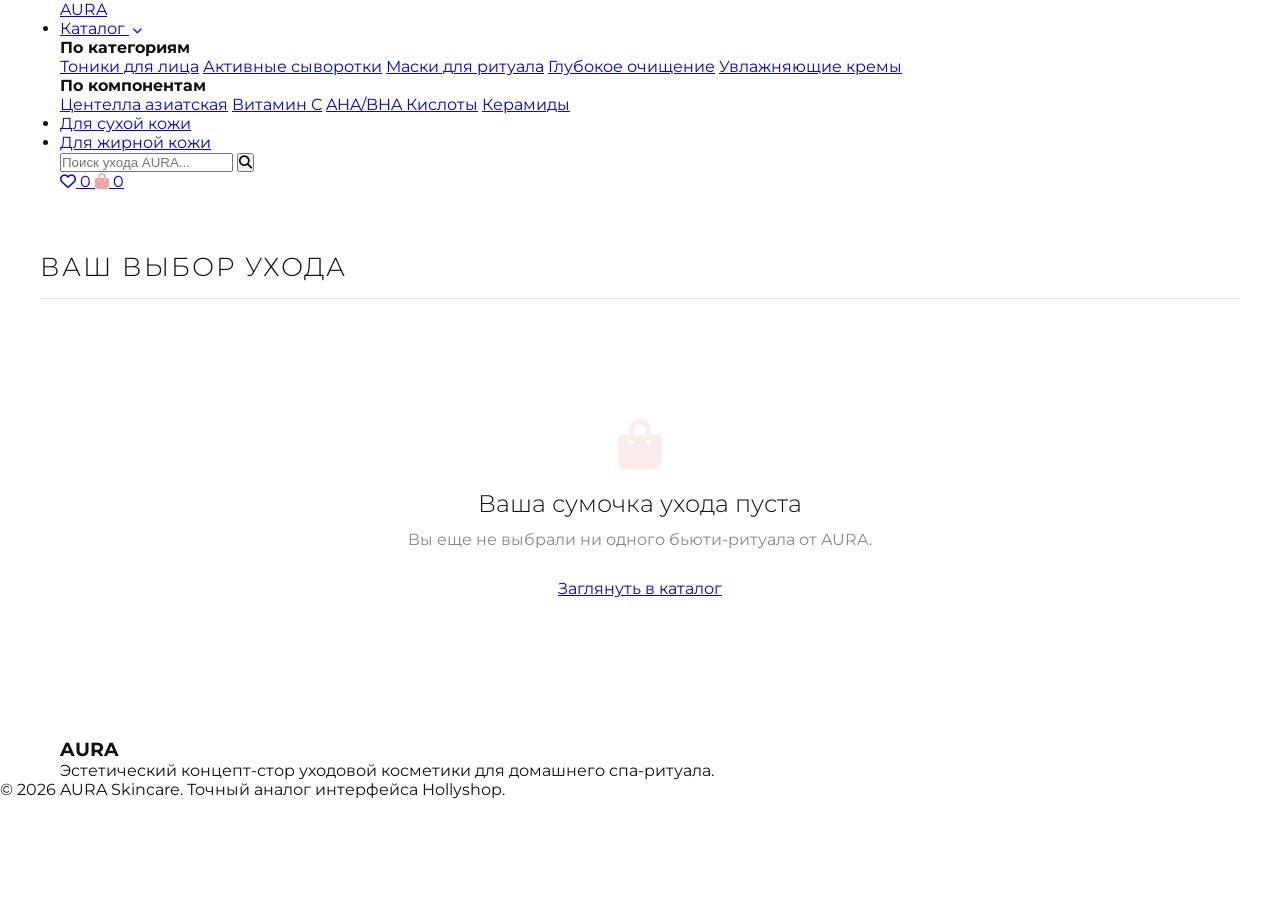
<file: cart.html>
<!DOCTYPE html>
<html lang="ru">
<head>
    <meta charset="UTF-8">
    <meta name="viewport" content="width=device-width, initial-scale=1.0">
    <title>Ваш ритуал ухода (Корзина) — AURA</title>
    <link rel="stylesheet" href="https://cdnjs.cloudflare.com/ajax/libs/font-awesome/6.4.0/css/all.min.css">
    <link rel="stylesheet" href="style.css">
    <style>
        .cart-page { padding: 60px 0; min-height: 60vh; }
        .cart-title { font-size: 26px; font-weight: 300; text-transform: uppercase; letter-spacing: 2px; margin-bottom: 40px; border-bottom: 1px solid #e0e0e0; padding-bottom: 15px; }
        .cart-layout { display: flex; gap: 40px; align-items: flex-start; }
        .cart-items-block { flex: 2; }
        .cart-sidebar { flex: 1; background: #ffffff; border-radius: 8px; padding: 30px; box-shadow: 0 4px 15px rgba(0,0,0,0.01); border: 1px solid #f8f6f5; position: sticky; top: 120px; }
        
        /* Элемент корзины */
        .cart-item { display: flex; align-items: center; background: #ffffff; padding: 20px; border-radius: 8px; margin-bottom: 15px; box-shadow: 0 4px 15px rgba(0,0,0,0.01); border: 1px solid #fcfcfc; }
        .cart-item__img { width: 90px; height: 90px; object-fit: cover; border-radius: 4px; margin-right: 25px; background: #fafafa; }
        .cart-item__info { flex-grow: 1; }
        .cart-item__meta { font-size: 11px; color: #999999; text-transform: uppercase; letter-spacing: 0.5px; }
        .cart-item__name { font-size: 16px; font-weight: 500; color: #222222; margin: 4px 0; }
        
        /* Управление количеством */
        .quantity-control { display: flex; align-items: center; border: 1px solid #e5e5e5; border-radius: 4px; overflow: hidden; width: fit-content; margin-right: 35px; }
        .quantity-btn { background: none; border: none; width: 32px; height: 32px; cursor: pointer; font-size: 14px; color: #555555; transition: background 0.2s; }
        .quantity-btn:hover { background: #fff0f0; color: #f3a3a3; }
        .quantity-num { width: 35px; text-align: center; font-size: 14px; font-weight: 600; }
        
        .cart-item__price { font-size: 18px; font-weight: 700; color: #1a1a1a; min-width: 90px; text-align: right; margin-right: 25px; }
        .cart-item__delete { background: none; border: none; color: #cccccc; cursor: pointer; font-size: 18px; transition: color 0.2s; }
        .cart-item__delete:hover { color: #f3a3a3; }
        
        .empty-cart { text-align: center; padding: 80px 20px; }
    </style>
</head>
<body>

    <header class="header">
        <div class="container header__container">
            <a href="index.html" class="logo">AURA</a>
            <nav class="navigation">
                <ul class="nav-list">
                    <li class="nav-item">
                        <a href="catalog.html" class="nav-link">Каталог <i class="fas fa-chevron-down" style="font-size: 10px; margin-left: 3px;"></i></a>
                        <div class="dropdown-menu">
                            <div class="dropdown-col">
                                <h4>По категориям</h4>
                                <a href="catalog.html?category=toner">Тоники для лица</a>
                                <a href="catalog.html?category=serum">Активные сыворотки</a>
                                <a href="catalog.html?category=mask">Маски для ритуала</a>
                                <a href="catalog.html?category=cleansing">Глубокое очищение</a>
                                <a href="catalog.html?category=cream">Увлажняющие кремы</a>
                            </div>
                            <div class="dropdown-col">
                                <h4>По компонентам</h4>
                                <a href="catalog.html?component=centella">Центелла азиатская</a>
                                <a href="catalog.html?component=vit-c">Витамин C</a>
                                <a href="catalog.html?component=acids">AHA/BHA Кислоты</a>
                                <a href="catalog.html?component=ceramides">Керамиды</a>
                            </div>
                        </div>
                    </li>
                    <li class="nav-item"><a href="catalog.html?skinType=dry" class="nav-link">Для сухой кожи</a></li>
                    <li class="nav-item"><a href="catalog.html?skinType=oily" class="nav-link">Для жирной кожи</a></li>
                </ul>
            </nav>
            <div class="header__actions">
                <div class="search-box">
                    <input type="text" placeholder="Поиск ухода AURA..." id="search-input">
                    <button type="button" id="search-btn"><i class="fas fa-search"></i></button>
                </div>
                <a href="wishlist.html" class="action-icon" title="Избранное">
                    <i class="far fa-heart"></i>
                    <span class="badge" id="wishlist-count">0</span>
                </a>
                <a href="cart.html" class="action-icon" title="Корзина">
                    <i class="fas fa-shopping-bag" style="color: #f3a3a3;"></i>
                    <span class="badge" id="cart-count">0</span>
                </a>
            </div>
        </div>
    </header>

    <main class="container cart-page">
        <h1 class="cart-title">Ваш выбор ухода</h1>
        
        <div class="cart-layout" id="cart-layout-zone">
            <div class="cart-items-block" id="cart-items-container"></div>

            <aside class="cart-sidebar" id="cart-summary-sidebar">
                <h3 style="font-size: 14px; text-transform: uppercase; letter-spacing: 1px; margin-bottom: 20px; font-weight: 700;">Итог заказа</h3>
                <div id="cart-summary-info">
                    </div>
                <a href="checkout.html" class="btn" style="display: block; width: 100%; margin-top: 25px;">Перейти к оформлению</a>
            </aside>
        </div>
    </main>

    <footer class="footer">
        <div class="container footer__container">
            <div class="footer__block">
                <h3 class="footer__logo">AURA</h3>
                <p>Эстетический концепт-стор уходовой косметики для домашнего спа-ритуала.</p>
            </div>
        </div>
        <div class="footer__bottom">
            <p>&copy; 2026 AURA Skincare. Точный аналог интерфейса Hollyshop.</p>
        </div>
    </footer>

    <div class="toast-container" id="toast-container"></div>

    <script src="products.js"></script>
    <script src="main.js"></script>
    <script src="cart.js"></script>
</body>
</html>
</file>
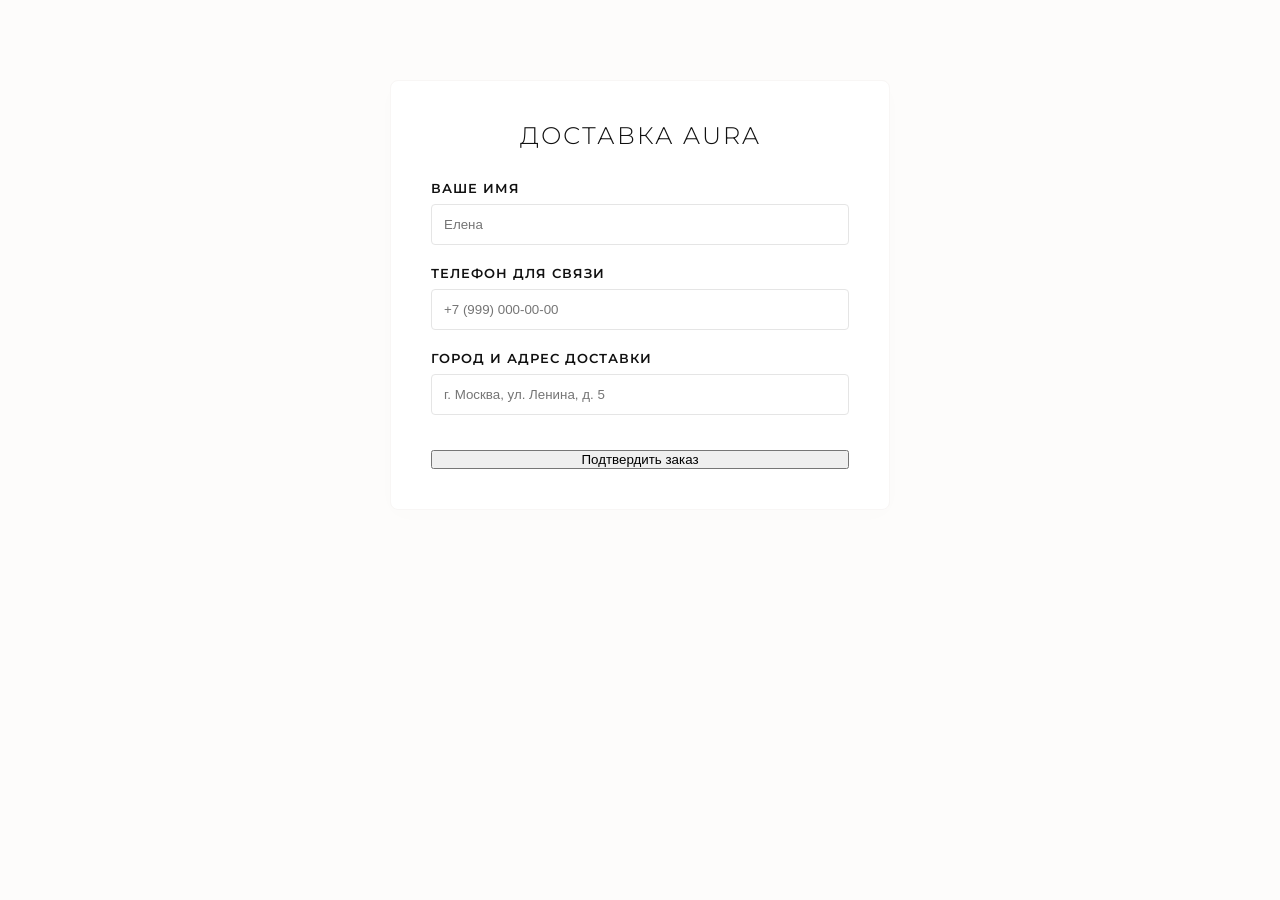
<file: checkout.html>
<!DOCTYPE html>
<html lang="ru">
<head>
    <meta charset="UTF-8">
    <meta name="viewport" content="width=device-width, initial-scale=1.0">
    <title>Оформление заказа — AURA</title>
    <link rel="stylesheet" href="style.css">
    <style>
        .checkout-box { max-width: 500px; margin: 80px auto; background: white; padding: 40px; border-radius: 8px; border: 1px solid #f8f6f5; box-shadow: 0 5px 25px rgba(0,0,0,0.01); }
        .form-group { margin-bottom: 20px; }
        .form-group label { display: block; font-size: 13px; text-transform: uppercase; letter-spacing: 1px; font-weight: 600; margin-bottom: 8px; }
        .form-group input { width: 100%; padding: 12px; border: 1px solid #e5e5e5; border-radius: 4px; outline: none; }
        .form-group input:focus { border-color: #f3a3a3; }
    </style>
</head>
<body style="background-color: #fdfcfb;">

    <div class="checkout-box">
        <h2 style="font-weight: 300; text-transform: uppercase; letter-spacing: 2px; margin-bottom: 30px; text-align: center;">Доставка AURA</h2>
        <form id="checkout-form">
            <div class="form-group">
                <label>Ваше Имя</label>
                <input type="text" required placeholder="Елена">
            </div>
            <div class="form-group">
                <label>Телефон для связи</label>
                <input type="tel" required placeholder="+7 (999) 000-00-00">
            </div>
            <div class="form-group">
                <label>Город и адрес доставки</label>
                <input type="text" required placeholder="г. Москва, ул. Ленина, д. 5">
            </div>
            <button type="submit" class="btn" style="width: 100%; margin-top: 15px;">Подтвердить заказ</button>
        </form>
    </div>

    <script>
        document.getElementById('checkout-form').addEventListener('submit', (e) => {
            e.preventDefault();
            alert('Бьюти-ритуал оформлен! Спасибо за покупку в магазине AURA (Имитация без бэкенда). Ваша корзина будет очищена.');
            localStorage.removeItem('aura_cart'); // Очищаем корзину после фиктивной покупки
            window.location.href = 'index.html';
        });
    </script>
</body>
</html>
</file>
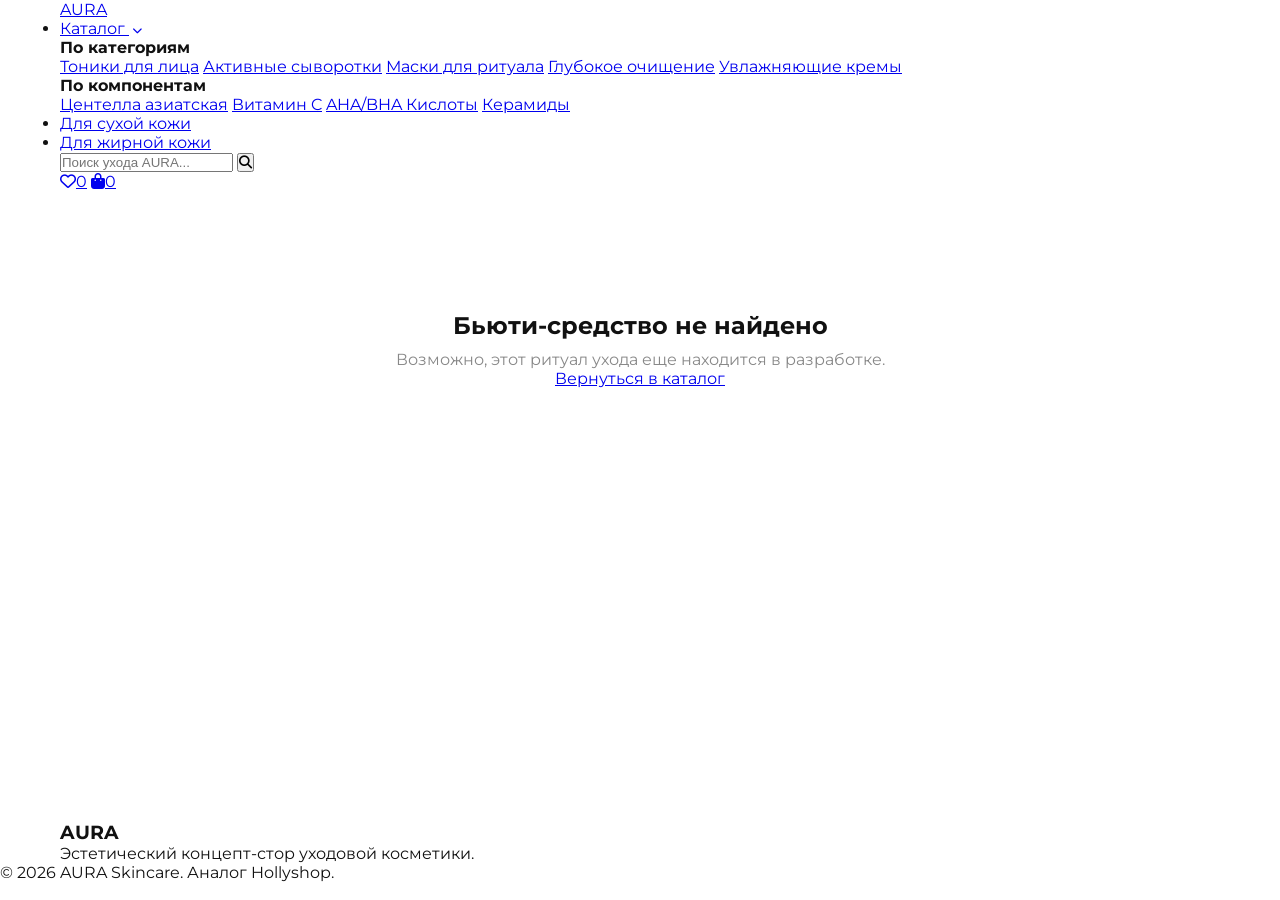
<file: product.html>
<!DOCTYPE html>
<html lang="ru">
<head>
    <meta charset="UTF-8">
    <meta name="viewport" content="width=device-width, initial-scale=1.0">
    <title>Карточка ухода AURA</title>
    <link rel="stylesheet" href="https://cdnjs.cloudflare.com/ajax/libs/font-awesome/6.4.0/css/all.min.css">
    <link rel="stylesheet" href="style.css">
    <style>
        .product-page { padding: 60px 0; min-height: 70vh; }
        .product-view { display: flex; gap: 60px; align-items: flex-start; background: #ffffff; padding: 40px; border-radius: 8px; box-shadow: 0 4px 20px rgba(0,0,0,0.01); border: 1px solid #f8f6f5; }
        .product-view__gallery { flex: 1; position: relative; background: #fafafa; border-radius: 6px; overflow: hidden; }
        .product-view__gallery img { width: 100%; height: auto; object-fit: cover; }
        .product-view__content { flex: 1; }
        .product-view__brand { font-size: 13px; text-transform: uppercase; letter-spacing: 1.5px; color: #999999; margin-bottom: 8px; }
        .product-view__title { font-size: 28px; font-weight: 300; color: #1a1a1a; margin-bottom: 20px; letter-spacing: 0.5px; }
        .product-view__price { font-size: 24px; font-weight: 700; color: #2c2c2c; margin-bottom: 30px; }
        
        /* Блок характеристик баночки */
        .product-view__specs { margin-bottom: 30px; border-top: 1px solid #f5f5f5; padding-top: 20px; }
        .spec-row { display: flex; margin-bottom: 12px; font-size: 14px; }
        .spec-label { width: 150px; color: #888888; }
        .spec-value { color: #222222; font-weight: 500; }
        
        .product-view__description { font-size: 15px; color: #555555; line-height: 1.7; margin-bottom: 35px; }
        .product-view__actions { display: flex; gap: 20px; align-items: center; }
    </style>
</head>
<body>

    <header class="header">
        <div class="container header__container">
            <a href="index.html" class="logo">AURA</a>
            <nav class="navigation">
                <ul class="nav-list">
                    <li class="nav-item">
                        <a href="catalog.html" class="nav-link">Каталог <i class="fas fa-chevron-down" style="font-size: 10px; margin-left: 3px;"></i></a>
                        <div class="dropdown-menu">
                            <div class="dropdown-col">
                                <h4>По категориям</h4>
                                <a href="catalog.html?category=toner">Тоники для лица</a>
                                <a href="catalog.html?category=serum">Активные сыворотки</a>
                                <a href="catalog.html?category=mask">Маски для ритуала</a>
                                <a href="catalog.html?category=cleansing">Глубокое очищение</a>
                                <a href="catalog.html?category=cream">Увлажняющие кремы</a>
                            </div>
                            <div class="dropdown-col">
                                <h4>По компонентам</h4>
                                <a href="catalog.html?component=centella">Центелла азиатская</a>
                                <a href="catalog.html?component=vit-c">Витамин C</a>
                                <a href="catalog.html?component=acids">AHA/BHA Кислоты</a>
                                <a href="catalog.html?component=ceramides">Керамиды</a>
                            </div>
                        </div>
                    </li>
                    <li class="nav-item"><a href="catalog.html?skinType=dry" class="nav-link">Для сухой кожи</a></li>
                    <li class="nav-item"><a href="catalog.html?skinType=oily" class="nav-link">Для жирной кожи</a></li>
                </ul>
            </nav>
            <div class="header__actions">
                <div class="search-box">
                    <input type="text" placeholder="Поиск ухода AURA..." id="search-input">
                    <button type="button" id="search-btn"><i class="fas fa-search"></i></button>
                </div>
                <a href="wishlist.html" class="action-icon" title="Избранное"><i class="far fa-heart"></i><span class="badge" id="wishlist-count">0</span></a>
                <a href="cart.html" class="action-icon" title="Корзина"><i class="fas fa-shopping-bag"></i><span class="badge" id="cart-count">0</span></a>
            </div>
        </div>
    </header>

    <main class="container product-page">
        <div id="product-view-zone">
            </div>
    </main>

    <footer class="footer">
        <div class="container footer__container">
            <div class="footer__block">
                <h3 class="footer__logo">AURA</h3>
                <p>Эстетический концепт-стор уходовой косметики.</p>
            </div>
        </div>
        <div class="footer__bottom">
            <p>&copy; 2026 AURA Skincare. Аналог Hollyshop.</p>
        </div>
    </footer>

    <div class="toast-container" id="toast-container"></div>

    <script src="products.js"></script>
    <script src="main.js"></script>
    <script src="product.js"></script>
</body>
</html>
</file>
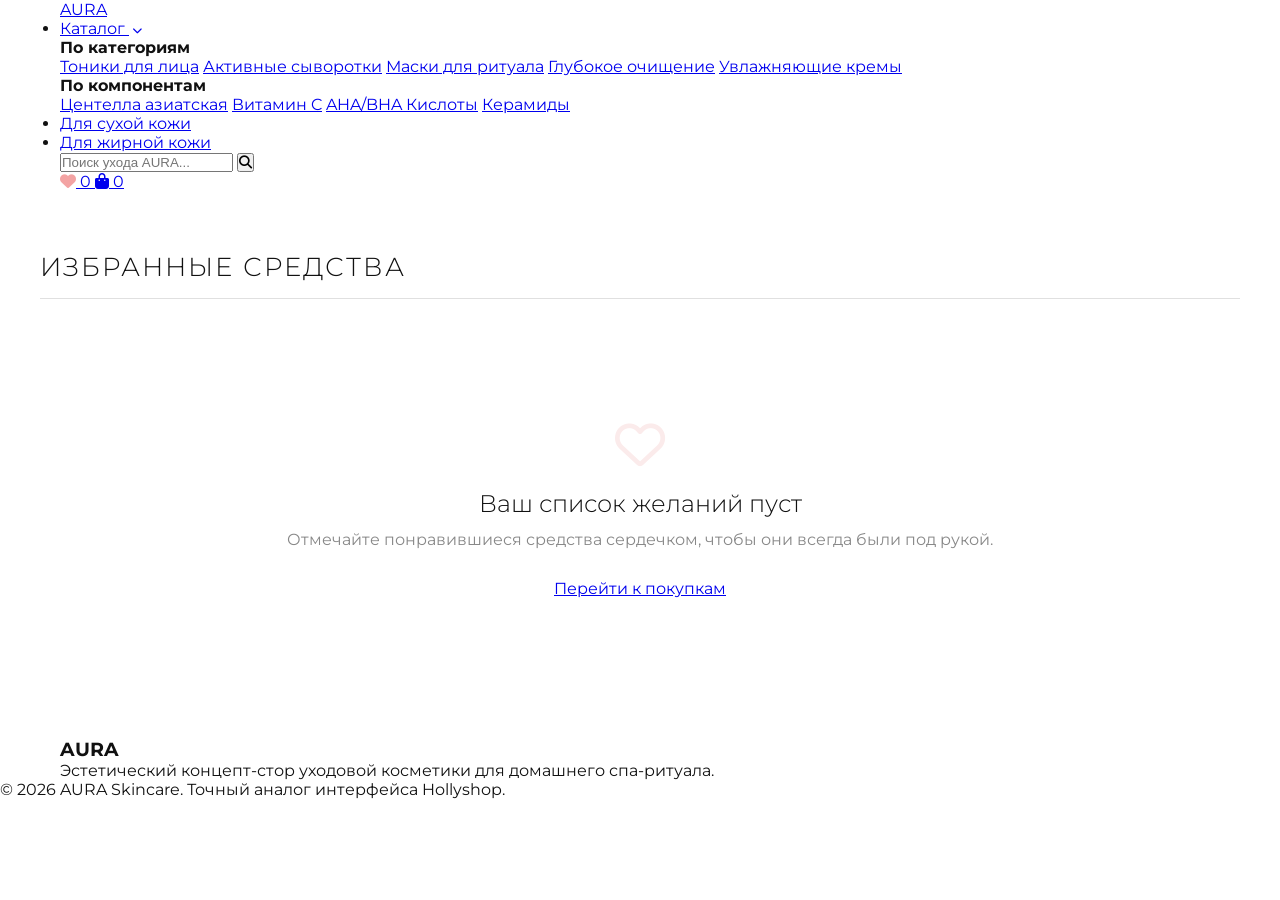
<file: wishlist.html>
<!DOCTYPE html>
<html lang="ru">
<head>
    <meta charset="UTF-8">
    <meta name="viewport" content="width=device-width, initial-scale=1.0">
    <title>Мое Избранное — AURA</title>
    <link rel="stylesheet" href="https://cdnjs.cloudflare.com/ajax/libs/font-awesome/6.4.0/css/all.min.css">
    <link rel="stylesheet" href="style.css">
    <style>
        .wishlist-page {
            padding: 60px 0;
            min-height: 60vh;
        }
        .wishlist-title {
            font-size: 26px;
            font-weight: 300;
            text-transform: uppercase;
            letter-spacing: 2px;
            margin-bottom: 40px;
            border-bottom: 1px solid #e0e0e0;
            padding-bottom: 15px;
        }
        .empty-wishlist {
            text-align: center;
            padding: 80px 20px;
        }
    </style>
</head>
<body>

    <header class="header">
        <div class="container header__container">
            <a href="index.html" class="logo">AURA</a>
            <nav class="navigation">
                <ul class="nav-list">
                    <li class="nav-item">
                        <a href="catalog.html" class="nav-link">Каталог <i class="fas fa-chevron-down" style="font-size: 10px; margin-left: 3px;"></i></a>
                        <div class="dropdown-menu">
                            <div class="dropdown-col">
                                <h4>По категориям</h4>
                                <a href="catalog.html?category=toner">Тоники для лица</a>
                                <a href="catalog.html?category=serum">Активные сыворотки</a>
                                <a href="catalog.html?category=mask">Маски для ритуала</a>
                                <a href="catalog.html?category=cleansing">Глубокое очищение</a>
                                <a href="catalog.html?category=cream">Увлажняющие кремы</a>
                            </div>
                            <div class="dropdown-col">
                                <h4>По компонентам</h4>
                                <a href="catalog.html?component=centella">Центелла азиатская</a>
                                <a href="catalog.html?component=vit-c">Витамин C</a>
                                <a href="catalog.html?component=acids">AHA/BHA Кислоты</a>
                                <a href="catalog.html?component=ceramides">Керамиды</a>
                            </div>
                        </div>
                    </li>
                    <li class="nav-item"><a href="catalog.html?skinType=dry" class="nav-link">Для сухой кожи</a></li>
                    <li class="nav-item"><a href="catalog.html?skinType=oily" class="nav-link">Для жирной кожи</a></li>
                </ul>
            </nav>
            <div class="header__actions">
                <div class="search-box">
                    <input type="text" placeholder="Поиск ухода AURA..." id="search-input">
                    <button type="button" id="search-btn"><i class="fas fa-search"></i></button>
                </div>
                <a href="wishlist.html" class="action-icon" title="Избранное">
                    <i class="fas fa-heart" style="color: #f3a3a3;"></i>
                    <span class="badge" id="wishlist-count">0</span>
                </a>
                <a href="cart.html" class="action-icon" title="Корзина">
                    <i class="fas fa-shopping-bag"></i>
                    <span class="badge" id="cart-count">0</span>
                </a>
            </div>
        </div>
    </header>

    <main class="container wishlist-page">
        <h1 class="wishlist-title">Избранные средства</h1>
        
        <div class="products-grid" id="wishlist-products-container"></div>
    </main>

    <footer class="footer">
        <div class="container footer__container">
            <div class="footer__block">
                <h3 class="footer__logo">AURA</h3>
                <p>Эстетический концепт-стор уходовой косметики для домашнего спа-ритуала.</p>
            </div>
        </div>
        <div class="footer__bottom">
            <p>&copy; 2026 AURA Skincare. Точный аналог интерфейса Hollyshop.</p>
        </div>
    </footer>

    <div class="toast-container" id="toast-container"></div>

    <script src="products.js"></script>
    <script src="main.js"></script>
    <script src="wishlist.js"></script>
</body>
</html>
</file>
<file: style.css>
/* ==========================================================================
   ОФИЦИАЛЬНЫЙ СТИЛЬ ИНТЕРФЕЙСА HOLLYSHOP (ПОЛНЫЙ КЛОН)
   ========================================================================== */
@import url('https://fonts.googleapis.com/css2?family=Montserrat:wght@300;400;500;600;700&display=swap');

:root {
    --color-black: #000000;
    --color-dark: #111111;
    --color-gray-dark: #777777;
    --color-gray-light: #f4f4f4;
    --color-border: #e2e2e2;
    --font-main: 'Montserrat', sans-serif;
}

* {
    margin: 0;
    padding: 0;
    box-sizing: border-box;
}

body {
    font-family: var(--font-main);
    color: var(--color-dark);
    background-color: #ffffff;
    -webkit-font-smoothing: antialiased;
}

.container {
    max-width: 1200px;
    margin: 0 auto;
    padding: 0 20px;
}

/* 1. ВЕРХНЯЯ ИНФО-ПАНЕЛЬ (TOP BAR) */
.top-bar {
    background-color: var(--color-gray-light);
    border-bottom: 1px solid var(--color-border);
    height: 38px;
    display: flex;
    align-items: center;
    font-size: 11px;
    color: var(--color-gray-dark);
    font-weight: 500;
}

.top-bar__container {
    display: flex;
    justify-content: space-between;
    width: 100%;
}

.top-bar__menu a {
    margin-right: 20px;
    color: var(--color-gray-dark);
    text-decoration: none;
}

/* 2. ГЛАВНАЯ ШАПКА (HEADER MAIN) */
.header-main {
    height: 80px;
    display: flex;
    align-items: center;
    justify-content: space-between;
    border-bottom: 1px solid var(--color-border);
    position: sticky;
    top: 0;
    background: #ffffff;
    z-index: 1000;
}

.logo-hs {
    font-size: 26px;
    font-weight: 700;
    letter-spacing: 3px;
    color: var(--color-black);
    text-decoration: none;
}

.search-hs {
    display: flex;
    border: 1px solid var(--color-border);
    width: 450px;
    height: 42px;
}

.search-hs input {
    border: none;
    outline: none;
    padding: 0 15px;
    width: 100%;
    font-family: var(--font-main);
    font-size: 13px;
}

.search-hs button {
    background: none;
    border: none;
    padding: 0 15px;
    cursor: pointer;
    color: var(--color-black);
}

.actions-hs {
    display: flex;
    gap: 25px;
}

.action-item-hs {
    position: relative;
    color: var(--color-black);
    font-size: 20px;
    text-decoration: none;
    cursor: pointer;
}

.action-item-hs .badge-hs {
    position: absolute;
    top: -5px;
    right: -8px;
    background-color: var(--color-black);
    color: #ffffff;
    font-size: 9px;
    width: 16px;
    height: 16px;
    border-radius: 50%;
    display: flex;
    align-items: center;
    justify-content: center;
    font-weight: 600;
}

/* 3. ОФИЦИАЛЬНАЯ КАРТОЧКА ТОВАРА */
.hs-card {
    position: relative;
    background: #ffffff;
    display: flex;
    flex-direction: column;
}

.hs-card__img-holder {
    position: relative;
    padding-bottom: 130%; /* Вертикальный стандарт Hollyshop */
    background-color: var(--color-gray-light);
    margin-bottom: 12px;
    overflow: hidden;
}

.hs-card__img-holder img {
    position: absolute;
    top: 0; left: 0; width: 100%; height: 100%;
    object-fit: cover;
}

.hs-card__wish-btn {
    position: absolute;
    top: 12px;
    right: 12px;
    background: none;
    border: none;
    font-size: 18px;
    color: #b5b5b5;
    cursor: pointer;
    z-index: 10;
    transition: color 0.2s;
}

.hs-card__wish-btn.active {
    color: #e25b5b;
}

.hs-card__brand {
    font-size: 11px;
    font-weight: 700;
    text-transform: uppercase;
    color: var(--color-black);
    margin-bottom: 5px;
    letter-spacing: 0.5px;
}

.hs-card__title {
    font-size: 13px;
    color: #444444;
    line-height: 1.4;
    height: 36px;
    display: -webkit-box;
    -webkit-line-clamp: 2;
    -webkit-box-orient: vertical;
    overflow: hidden;
    margin-bottom: 10px;
    font-weight: 400;
}

.hs-card__price-section {
    display: flex;
    justify-content: space-between;
    align-items: center;
    margin-top: auto;
}

.hs-card__price {
    font-size: 15px;
    font-weight: 700;
    color: var(--color-black);
}

.hs-card__buy-btn {
    background: none;
    border: 1px solid var(--color-black);
    color: var(--color-black);
    padding: 8px 14px;
    font-size: 11px;
    text-transform: uppercase;
    font-weight: 600;
    letter-spacing: 0.5px;
    cursor: pointer;
    transition: all 0.2s;
}

.hs-card__buy-btn:hover {
    background-color: var(--color-black);
    color: #ffffff;
}

/* СЕТКА */
.hs-main-grid {
    display: grid;
    grid-template-columns: repeat(4, 1fr);
    gap: 35px 20px;
    padding: 40px 0;
}

.hs-section-title {
    font-size: 22px;
    font-weight: 600;
    text-transform: uppercase;
    letter-spacing: 1px;
    margin: 50px 0 20px 0;
    text-align: left;
}

/* ТРЕЙ-УВЕДОМЛЕНИЯ */
.hs-toast-box {
    position: fixed;
    bottom: 25px;
    right: 25px;
    z-index: 2000;
    display: flex;
    flex-direction: column;
    gap: 10px;
}

.hs-toast {
    background: #111111;
    color: #ffffff;
    padding: 12px 20px;
    font-size: 12px;
    text-transform: uppercase;
    letter-spacing: 0.5px;
    font-weight: 500;
    box-shadow: 0 4px 12px rgba(0,0,0,0.15);
    animation: hsSlide 0.25s ease forwards;
}

@keyframes hsSlide {
    from { transform: translateX(110%); }
    to { transform: translateX(0); }
}
</file>
